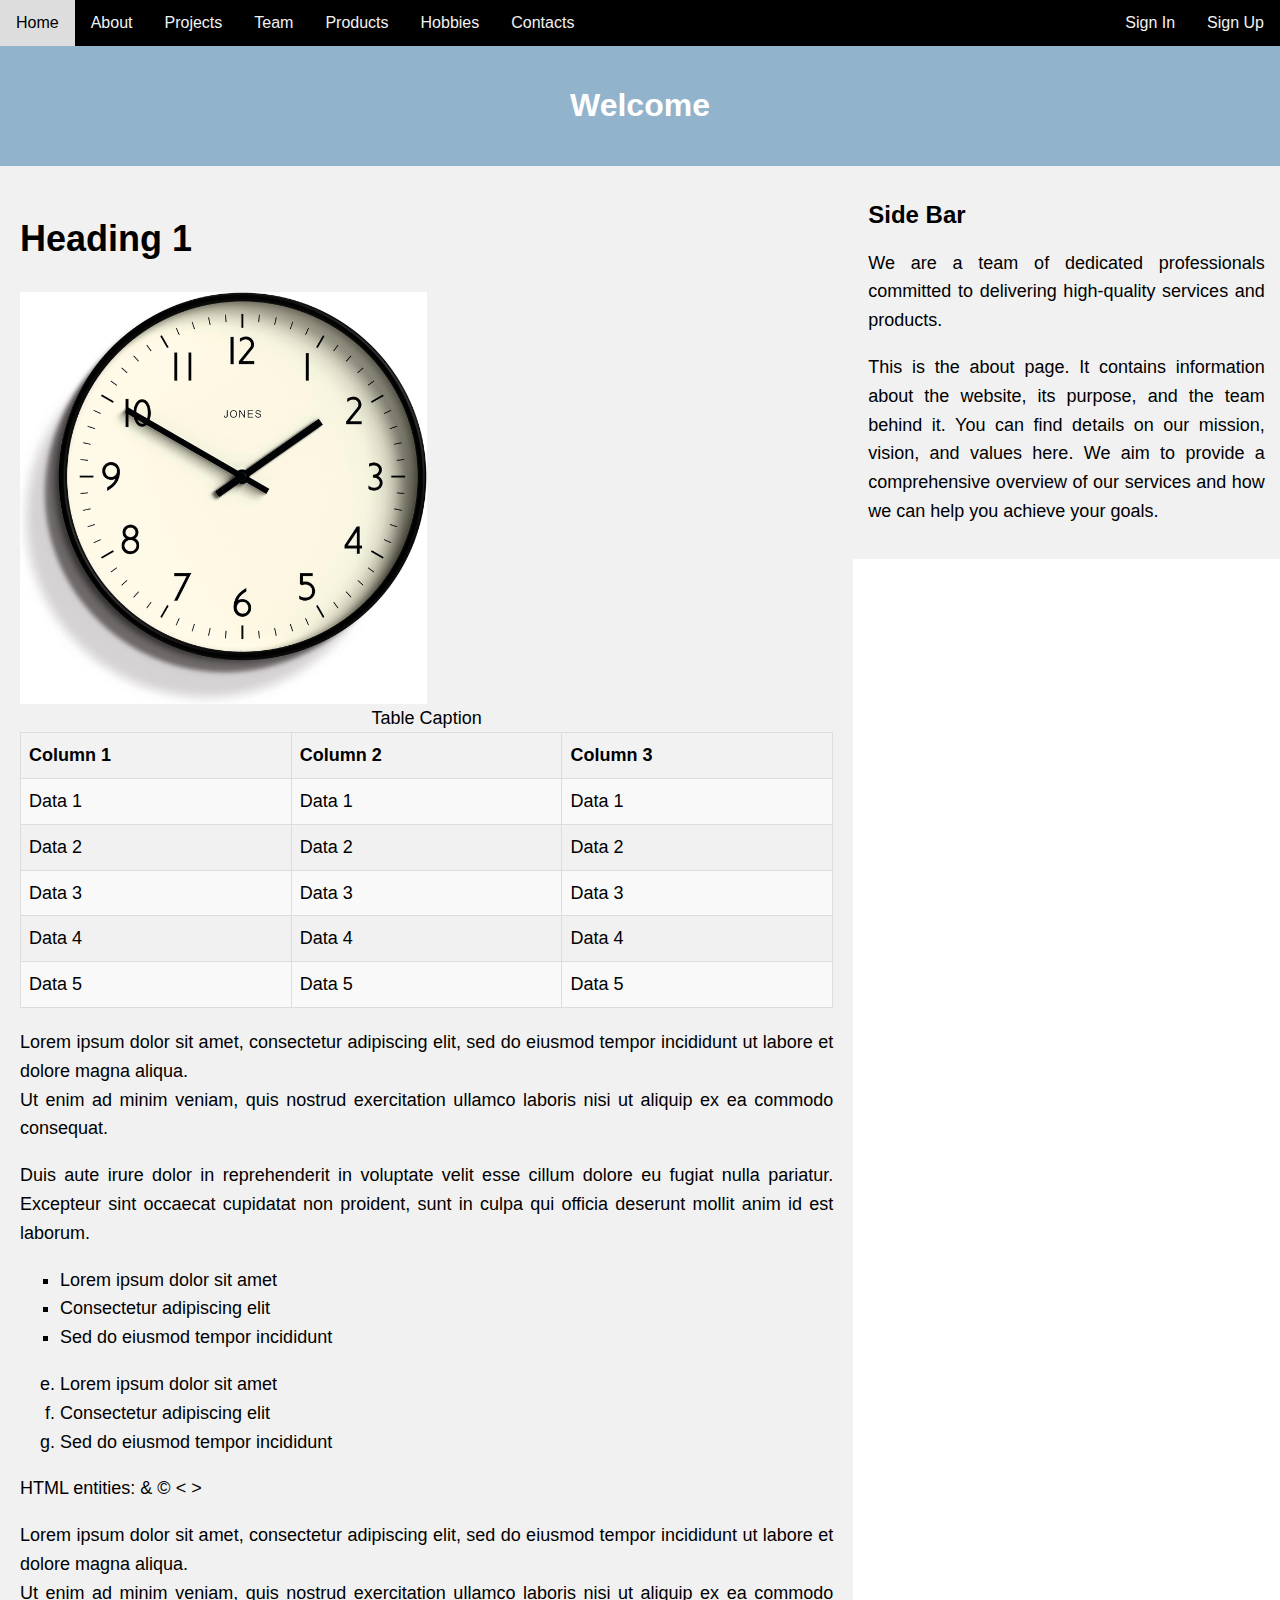
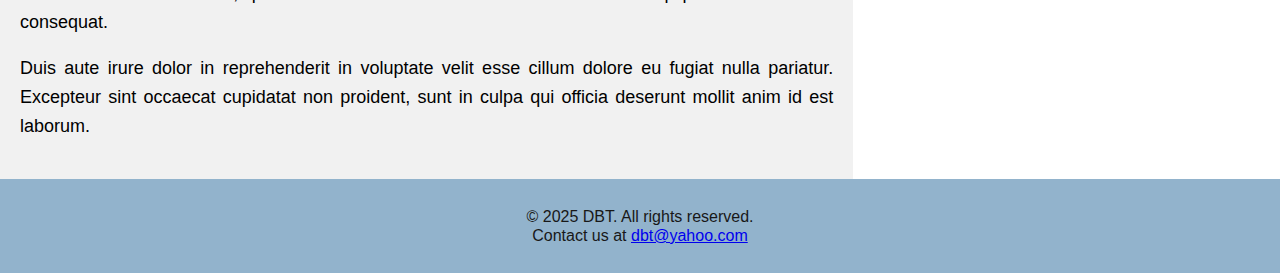
<file: index.html>
<!DOCTYPE html>
<html lang="en">
<head>
    <meta charset="UTF-8">
    <meta name="viewport" content="width=device-width, initial-scale=1.0">
    <title>About - DBT</title>
    <link rel="stylesheet" href="css/style.css">
</head>
<body>
<div class="topnav">
    <!-- Top nav section -->
    <a href="./">Home</a>
    <a href="about.html">About</a>
    <a href="projects.html">Projects</a>
    <a href="team.html">Team</a>
    <a href="products.html">Products</a>
    <a href="hobbies.html">Hobbies</a>
    <a href="contacts.html">Contacts</a>

    <div class="topnav-right">
        <a href="signin.html">Sign In</a>
        <a href="signup.html">Sign Up</a>
    </div>
</div>

<div class="header">
    <h1>Welcome</h1>
</div>
<div class="row">
    <div class="content">
<h1>Heading 1</h1>

   <div>
       <img src="images/clock.jpg" alt="Wall Clock" width="200" height="200">
   </div> 

<table>
    <caption>Table Caption</caption>
    <tr>
        <th>Column 1</th>
        <th>Column 2</th>
        <th>Column 3</th>
    </tr>
    <tr>
        <td>Data 1</td>
        <td>Data 1</td>
        <td>Data 1</td>
    </tr>
    <tr>
        <td>Data 2</td>
        <td>Data 2</td>
        <td>Data 2</td>
    </tr>
    <tr>
        <td>Data 3</td>
        <td>Data 3</td>
        <td>Data 3</td>
    </tr>
    <tr>
        <td>Data 4</td>
        <td>Data 4</td>
        <td>Data 4</td>
    </tr>
    <tr>
        <td>Data 5</td>
        <td>Data 5</td>
        <td>Data 5</td>
    </tr>
</table>


    <p>Lorem ipsum dolor sit amet, consectetur adipiscing elit, sed do eiusmod tempor incididunt ut labore et dolore magna aliqua. <br> Ut enim ad minim veniam, quis nostrud exercitation ullamco laboris nisi ut aliquip ex ea commodo consequat.</p> <p>Duis aute irure dolor in reprehenderit in voluptate velit esse cillum dolore eu fugiat nulla pariatur. Excepteur sint occaecat cupidatat non proident, sunt in culpa qui officia deserunt mollit anim id est laborum.</p>

    <ul type="square">
        <li>Lorem ipsum dolor sit amet</li>
        <li>Consectetur adipiscing elit</li>
        <li>Sed do eiusmod tempor incididunt</li>
    </ul>

    <ol type="a" start="5">
        <li>Lorem ipsum dolor sit amet</li>
        <li>Consectetur adipiscing elit</li>
        <li>Sed do eiusmod tempor incididunt</li>
    </ol>

<p>HTML entities: &amp; &copy; &lt; &gt;</p>

<div>
    <p>Lorem ipsum dolor sit amet, consectetur adipiscing elit, sed do eiusmod tempor incididunt ut labore et dolore magna aliqua. <br> Ut enim ad minim veniam, quis nostrud exercitation ullamco laboris nisi ut aliquip ex ea commodo consequat.</p>
    <p>Duis aute irure dolor in reprehenderit in voluptate velit esse cillum dolore eu fugiat nulla pariatur. Excepteur sint occaecat cupidatat non proident, sunt in culpa qui officia deserunt mollit anim id est laborum.</p>
</div>
    </div>
    <div class="sidebar">
        <h2>Side Bar</h2>
        <p>We are a team of dedicated professionals committed to delivering high-quality services and products.</p>
        <p>This is the about page. It contains information about the website, its purpose, and the team behind it. 
        You can find details on our mission, vision, and values here. We aim to provide a comprehensive overview of 
        our services and how we can help you achieve your goals.</p>
    </div>
</div>
<div class="footer">
    <p>© 2025 DBT. All rights reserved.</p>
    <p>Contact us at <a href="mailto:dbt@yahoo.com">dbt@yahoo.com</a></p>
</div>

</body>
</html>
</file>
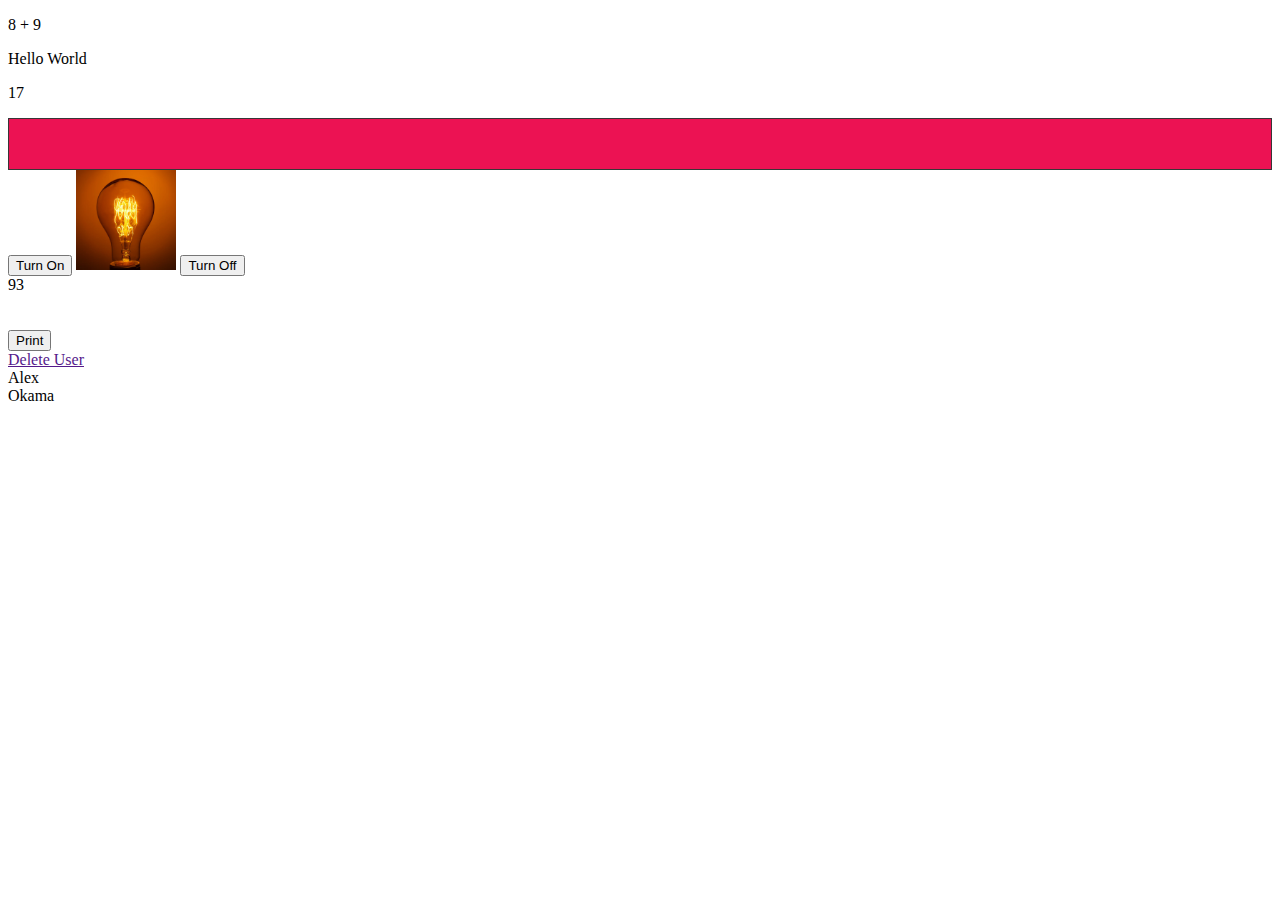
<file: JS/index.html>
<!DOCTYPE html>
<html lang="en">
<head>
	<title></title>
	<meta charset="UTF-8">
	<meta name="description" content="">
	
<style>

#amep{
background-color: #24951f;
with:50%;
height:50px;
border: 1px solid #373737;
}

#emap{
background-color: #ec1253;
with:50%;
height:50px;
border: 1px solid #373737;
}
</style>	
</head>

<body>

<p>8 + 9</p>

<p id="demo"></p>

<p id="il"></p>

<div id="emap">

</div>

<button onclick="getElementById('myImg').src='../images/bulb_on.webp'">Turn On</button>

<img src="../images/bulb_on.webp" id="myImg" style="width:100px" >

<button onclick="getElementById('myImg').src='../images/bulb_off.webp'">Turn Off</button>


<br>

<script>

document.write(48 + 45);

</script>

<br>

<script>

<!-- window.alert("File deleted"); -->

</script>
<br>

<script>

let sal = 78 + 48;

console.log("Your salary is :" + sal);

</script>

<br>

<script>

let sal = 78 + 48;


</script>
<input type="submit" onclick="window.print();" value = "Print" />

<br>

<a href="" onclick="window.confirm('Are you sure you want to go for a break?');">Delete User</a>

<br>

<script>
let firstname = "Alex";

document.write(firstname);

</script>
<br>

<script>
var lastname = "Okama";

document.write(lastname);

</script>

<br>

<script>
const score = 45;
var marks = 75;

<!-- marks += 4 -->
score += 4

<!-- document.write(marks); -->
document.write(score);

</script>



<br><br><br><br><br>

<script src="script.js"></script>

</body>
</html>
</file>
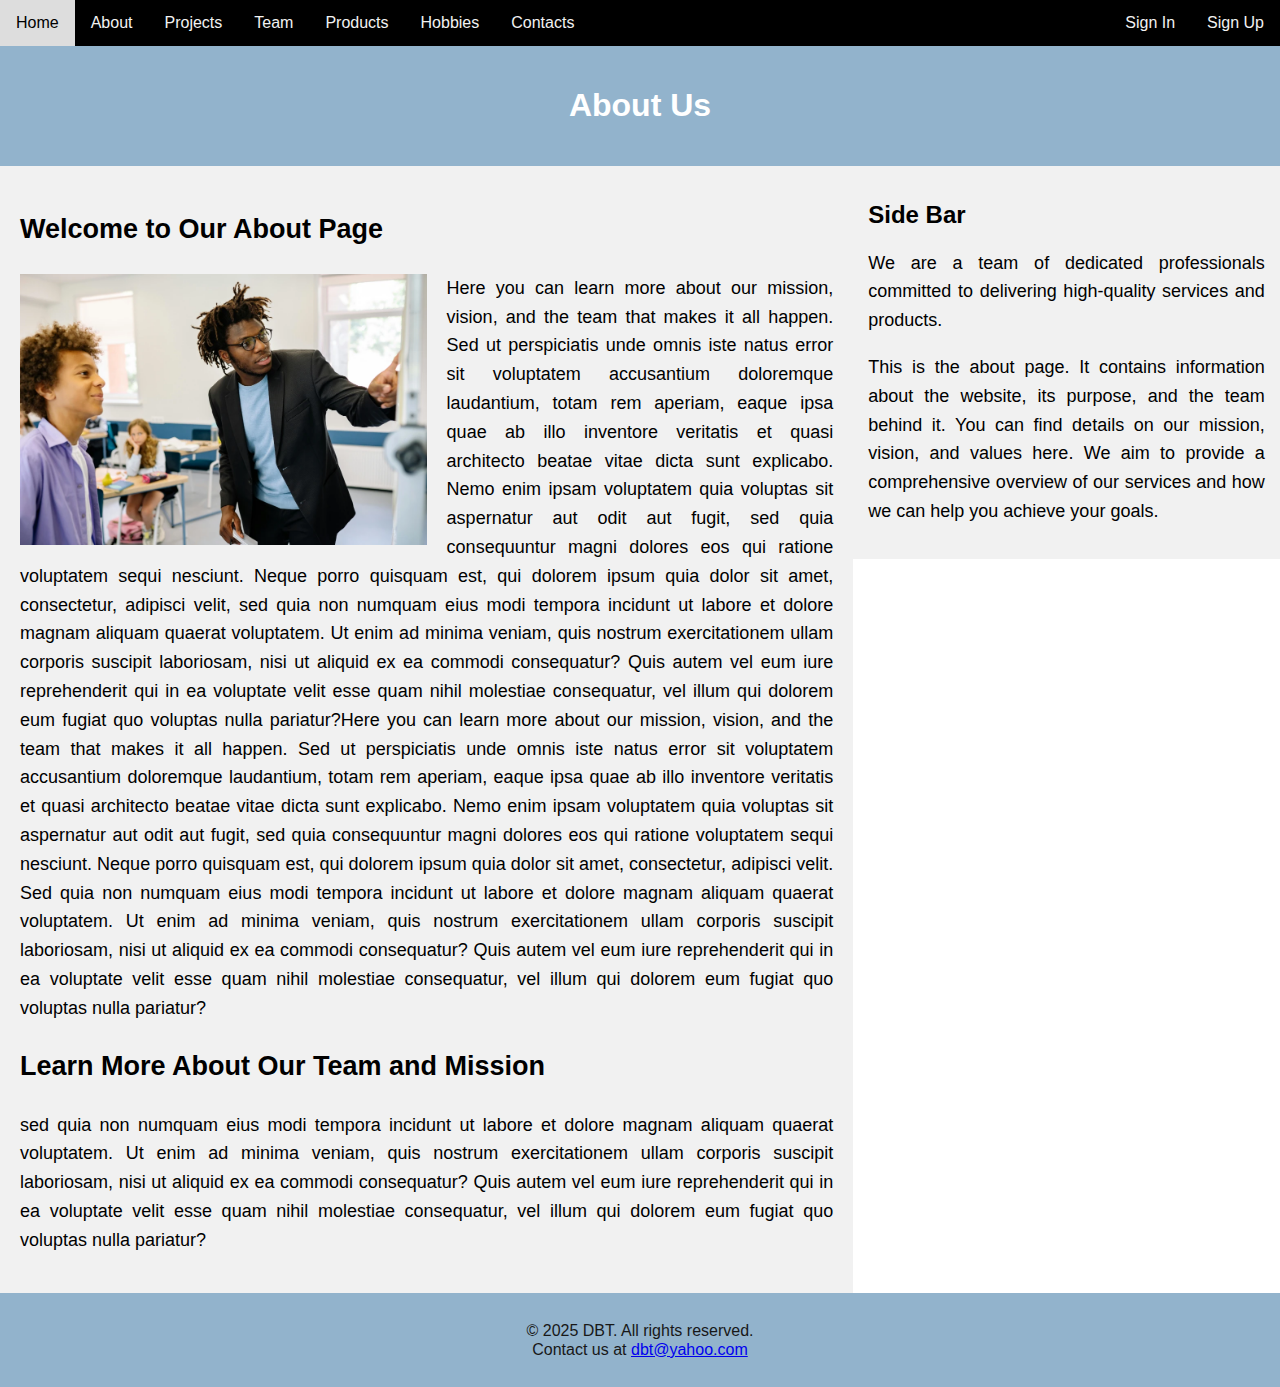
<file: about.html>
<!DOCTYPE html>
<html lang="en">
<head>
    <meta charset="UTF-8">
    <meta name="viewport" content="width=device-width, initial-scale=1.0">
    <title>About - DBT</title>
    <link rel="stylesheet" href="css/style.css">
</head>
<body>
<div class="topnav">
    <!-- Top nav section -->
    <a href="./">Home</a>
    <a href="about.html">About</a>
    <a href="projects.html">Projects</a>
    <a href="team.html">Team</a>
    <a href="products.html">Products</a>
    <a href="hobbies.html">Hobbies</a>
    <a href="contacts.html">Contacts</a>

    <div class="topnav-right">
        <a href="signin.html">Sign In</a>
        <a href="signup.html">Sign Up</a>
    </div>
</div>

<div class="header">
    <h1>About Us</h1>
</div>
<div class="row">
    <div class="content">
        <h2>Welcome to Our About Page</h2>
        <p><img src="images/teacher.webp" alt="Our Team">Here you can learn more about our mission, vision, and the team that makes it all happen. Sed ut perspiciatis unde omnis iste natus error sit voluptatem accusantium doloremque laudantium, totam rem aperiam, eaque ipsa quae ab illo inventore veritatis et quasi architecto beatae vitae dicta sunt explicabo. Nemo enim ipsam voluptatem quia voluptas sit aspernatur aut odit aut fugit, sed quia consequuntur magni dolores eos qui ratione voluptatem sequi nesciunt. Neque porro quisquam est, qui dolorem ipsum quia dolor sit amet, consectetur, adipisci velit, sed quia non numquam eius modi tempora incidunt ut labore et dolore magnam aliquam quaerat voluptatem. Ut enim ad minima veniam, quis nostrum exercitationem ullam corporis suscipit laboriosam, nisi ut aliquid ex ea commodi consequatur? Quis autem vel eum iure reprehenderit qui in ea voluptate velit esse quam nihil molestiae consequatur, vel illum qui dolorem eum fugiat quo voluptas nulla pariatur?Here you can learn more about our mission, vision, and the team that makes it all happen. Sed ut perspiciatis unde omnis iste natus error sit voluptatem accusantium doloremque laudantium, totam rem aperiam, eaque ipsa quae ab illo inventore veritatis et quasi architecto beatae vitae dicta sunt explicabo. Nemo enim ipsam voluptatem quia voluptas sit aspernatur aut odit aut fugit, sed quia consequuntur magni dolores eos qui ratione voluptatem sequi nesciunt. Neque porro quisquam est, qui dolorem ipsum quia dolor sit amet, consectetur, adipisci velit.
Sed quia non numquam eius modi tempora incidunt ut labore et dolore magnam aliquam quaerat voluptatem. Ut enim ad minima veniam, quis nostrum exercitationem ullam corporis suscipit laboriosam, nisi ut aliquid ex ea commodi consequatur? Quis autem vel eum iure reprehenderit qui in ea voluptate velit esse quam nihil molestiae consequatur, vel illum qui dolorem eum fugiat quo voluptas nulla pariatur?</p>
                    <h2>Learn More About Our Team and Mission</h2>

        <p>sed quia non numquam eius modi tempora incidunt ut labore et dolore magnam aliquam quaerat voluptatem. Ut enim ad minima veniam, quis nostrum exercitationem ullam corporis suscipit laboriosam, nisi ut aliquid ex ea commodi consequatur? Quis autem vel eum iure reprehenderit qui in ea voluptate velit esse quam nihil molestiae consequatur, vel illum qui dolorem eum fugiat quo voluptas nulla pariatur?</p>

    </div>
    <div class="sidebar">
                <h2>Side Bar</h2>
        <p>We are a team of dedicated professionals committed to delivering high-quality services and products.</p>
        <p>This is the about page. It contains information about the website, its purpose, and the team behind it. 
        You can find details on our mission, vision, and values here. We aim to provide a comprehensive overview of 
        our services and how we can help you achieve your goals.</p>
    </div>
</div>
<div class="footer">
    <p>© 2025 DBT. All rights reserved.</p>
    <p>Contact us at <a href="mailto:dbt@yahoo.com">dbt@yahoo.com</a></p>
</div>

</body>
</html>
</file>
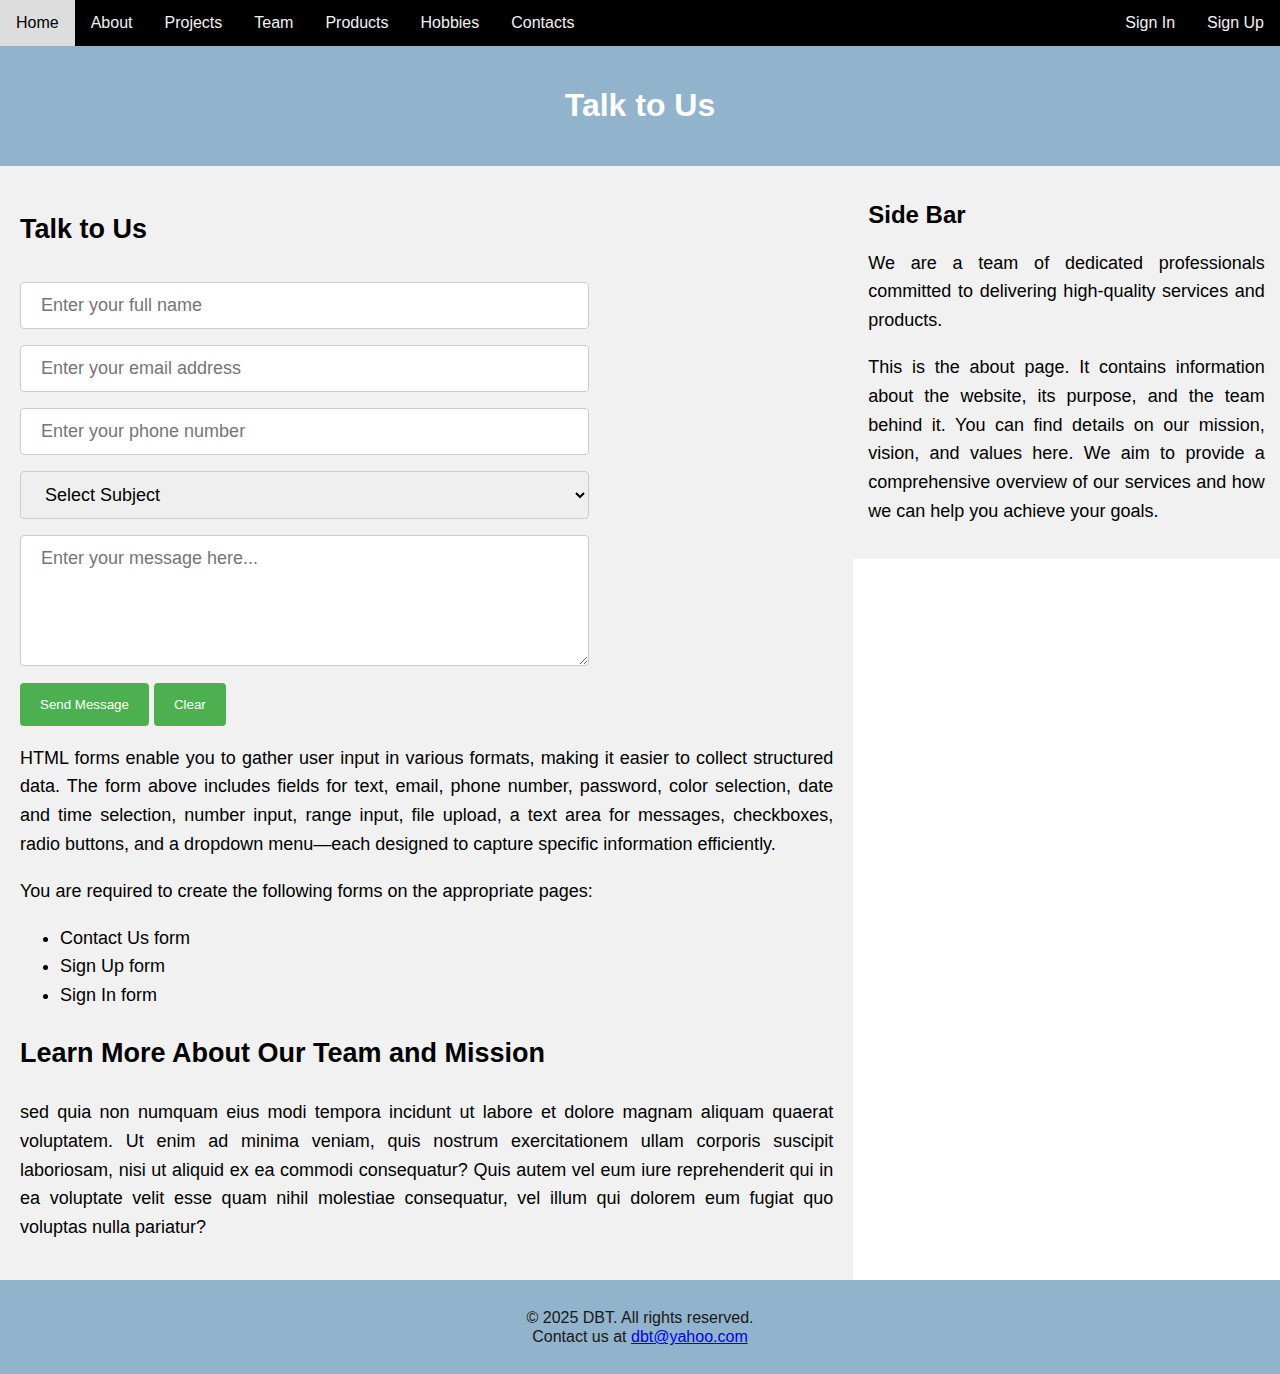
<file: contacts.html>
<!DOCTYPE html>
<html lang="en">
<head>
    <meta charset="UTF-8">
    <meta name="viewport" content="width=device-width, initial-scale=1.0">
    <title>About - DBT</title>
    <link rel="stylesheet" href="css/style.css">
</head>
<body>
<div class="topnav">
    <!-- Top nav section -->
    <a href="./">Home</a>
    <a href="about.html">About</a>
    <a href="projects.html">Projects</a>
    <a href="team.html">Team</a>
    <a href="products.html">Products</a>
    <a href="hobbies.html">Hobbies</a>
    <a href="contacts.html">Contacts</a>

    <div class="topnav-right">
        <a href="signin.html">Sign In</a>
        <a href="signup.html">Sign Up</a>
    </div>
</div>

<div class="header">
    <h1>Talk to Us</h1>
</div>
<div class="row">
    <div class="content">
        <h2>Talk to Us</h2>
        
<form action="processes.php" method="post">
    <input type="text" name="allnames" placeholder="Enter your full name" required/><br>
    <input type="email" name="email" placeholder="Enter your email address" required /><br>
    <input type="tel" name="phone" placeholder="Enter your phone number" required /><br>
        <select name="subject" id="">
        <option value="" disabled selected>Select Subject</option>
        <option>Email Support</option>
        <option>eLearning Support</option>
        <option>Attendance Support</option>
        <option>General Feedback</option>
    </select><br>
    <textarea name="message" rows="5" cols="30" placeholder="Enter your message here..." required></textarea><br>
    <input type="submit" name="send_message" value="Send Message" />
    <input type="reset" value="Clear" />
</form>

<p>HTML forms enable you to gather user input in various formats, making it easier to collect structured data. The form above includes fields for text, email, phone number, password, color selection, date and time selection, number input, range input, file upload, a text area for messages, checkboxes, radio buttons, and a dropdown menu—each designed to capture specific information efficiently.</p>
<p>You are required to create the following forms on the appropriate pages:</p>
<ul>
    <li>Contact Us form</li>
    <li>Sign Up form</li>
    <li>Sign In form</li>
</ul>

<h2>Learn More About Our Team and Mission</h2>
<p>sed quia non numquam eius modi tempora incidunt ut labore et dolore magnam aliquam quaerat voluptatem. Ut enim ad minima veniam, quis nostrum exercitationem ullam corporis suscipit laboriosam, nisi ut aliquid ex ea commodi consequatur? Quis autem vel eum iure reprehenderit qui in ea voluptate velit esse quam nihil molestiae consequatur, vel illum qui dolorem eum fugiat quo voluptas nulla pariatur?</p>

    </div>
    <div class="sidebar">
                <h2>Side Bar</h2>
        <p>We are a team of dedicated professionals committed to delivering high-quality services and products.</p>
        <p>This is the about page. It contains information about the website, its purpose, and the team behind it. 
        You can find details on our mission, vision, and values here. We aim to provide a comprehensive overview of 
        our services and how we can help you achieve your goals.</p>
    </div>
</div>
<div class="footer">
    <p>© 2025 DBT. All rights reserved.</p>
    <p>Contact us at <a href="mailto:dbt@yahoo.com">dbt@yahoo.com</a></p>
</div>

</body>
</html>
</file>
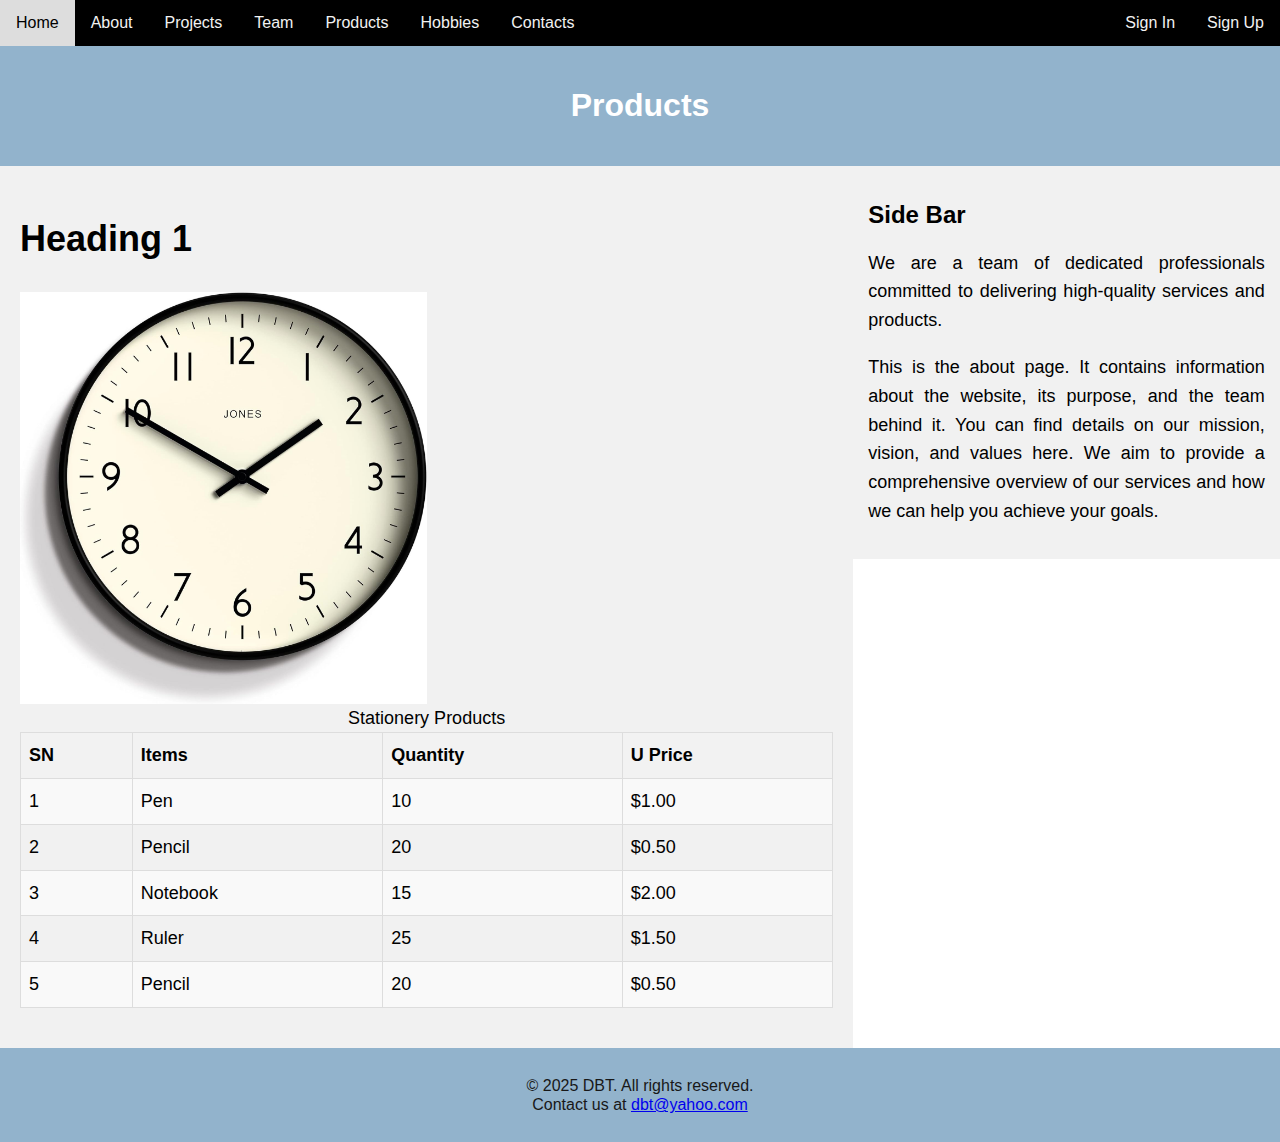
<file: products.html>
<!DOCTYPE html>
<html lang="en">
<head>
    <meta charset="UTF-8">
    <meta name="viewport" content="width=device-width, initial-scale=1.0">
    <title>About - DBT</title>
    <link rel="stylesheet" href="css/style.css">
</head>
<body>
<div class="topnav">
    <!-- Top nav section -->
    <a href="./">Home</a>
    <a href="about.html">About</a>
    <a href="projects.html">Projects</a>
    <a href="team.html">Team</a>
    <a href="products.html">Products</a>
    <a href="hobbies.html">Hobbies</a>
    <a href="contacts.html">Contacts</a>

    <div class="topnav-right">
        <a href="signin.html">Sign In</a>
        <a href="signup.html">Sign Up</a>
    </div>
</div>

<div class="header">
    <h1>Products</h1>
</div>
<div class="row">
    <div class="content">
<h1>Heading 1</h1>

   <div>
       <img src="images/clock.jpg" alt="Wall Clock" width="200" height="200">
   </div> 

<table>
    <caption>Stationery Products</caption>
    <tr>
        <th>SN</th>
        <th>Items</th>
        <th>Quantity</th>
        <th>U Price</th>
    </tr>
    <tr>
        <td>1</td>
        <td>Pen</td>
        <td>10</td>
        <td>$1.00</td>
    </tr>
    <tr>
        <td>2</td>
        <td>Pencil</td>
        <td>20</td>
        <td>$0.50</td>
    </tr>
    <tr>
        <td>3</td>
        <td>Notebook</td>
        <td>15</td>
        <td>$2.00   </td>
    </tr>
    <tr>
        <td>4</td>
        <td>Ruler</td>
        <td>25</td>
        <td>$1.50</td>
    </tr>
    <tr>
        <td>5</td>
        <td>Pencil</td>
        <td>20</td>
        <td>$0.50</td>
    </tr>
</table>


    </div>
    <div class="sidebar">
                <h2>Side Bar</h2>
        <p>We are a team of dedicated professionals committed to delivering high-quality services and products.</p>
        <p>This is the about page. It contains information about the website, its purpose, and the team behind it. 
        You can find details on our mission, vision, and values here. We aim to provide a comprehensive overview of 
        our services and how we can help you achieve your goals.</p>
    </div>
</div>
<div class="footer">
    <p>© 2025 DBT. All rights reserved.</p>
    <p>Contact us at <a href="mailto:dbt@yahoo.com">dbt@yahoo.com</a></p>
</div>

</body>
</html>
</file>
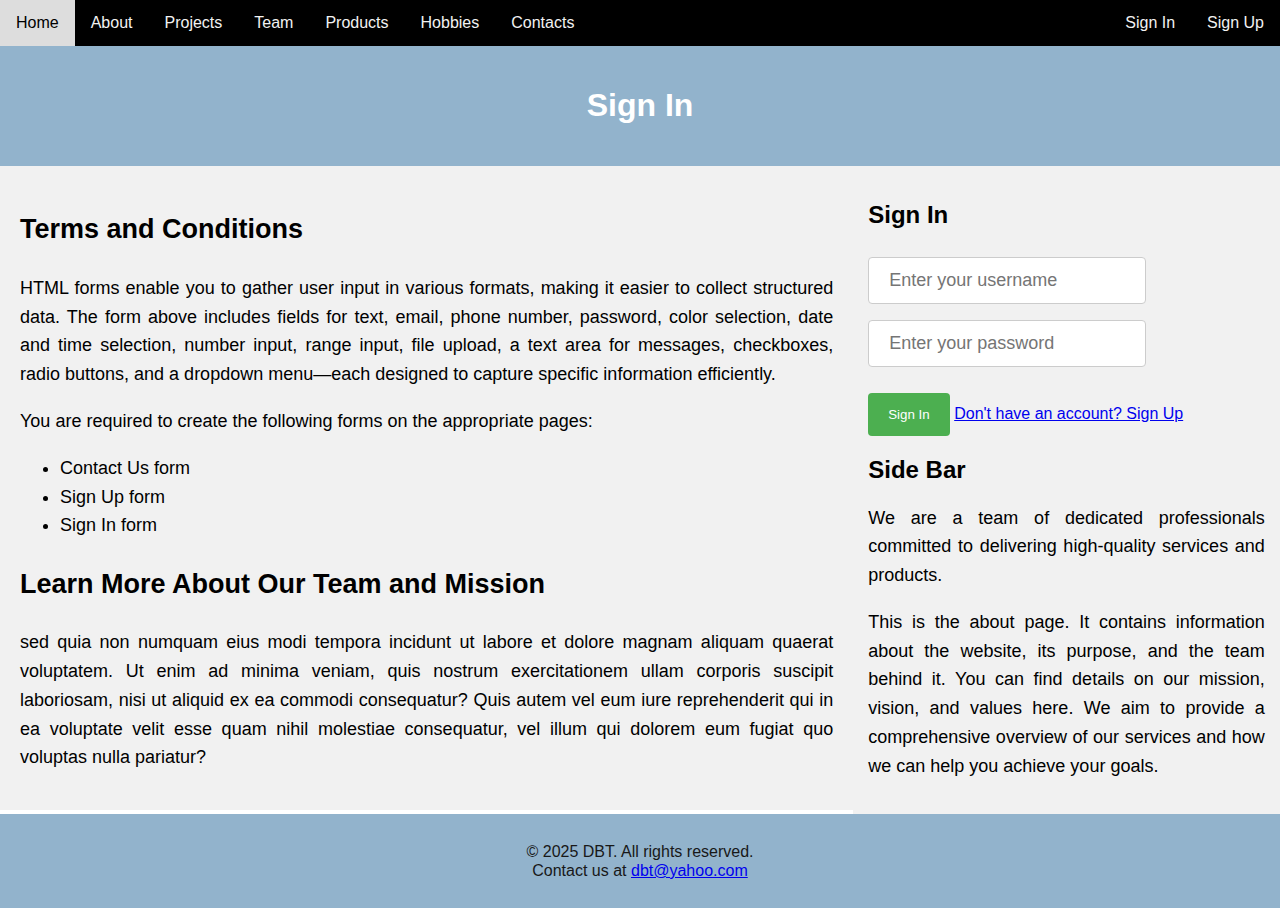
<file: signin.html>
<!DOCTYPE html>
<html lang="en">
<head>
    <meta charset="UTF-8">
    <meta name="viewport" content="width=device-width, initial-scale=1.0">
    <title>About - DBT</title>
    <link rel="stylesheet" href="css/style.css">
</head>
<body>
<div class="topnav">
    <!-- Top nav section -->
    <a href="./">Home</a>
    <a href="about.html">About</a>
    <a href="projects.html">Projects</a>
    <a href="team.html">Team</a>
    <a href="products.html">Products</a>
    <a href="hobbies.html">Hobbies</a>
    <a href="contacts.html">Contacts</a>

    <div class="topnav-right">
        <a href="signin.html">Sign In</a>
        <a href="signup.html">Sign Up</a>
    </div>
</div>

<div class="header">
    <h1>Sign In</h1>
</div>
<div class="row">
    <div class="content">
        <h2>Terms and Conditions</h2>
<p>HTML forms enable you to gather user input in various formats, making it easier to collect structured data. The form above includes fields for text, email, phone number, password, color selection, date and time selection, number input, range input, file upload, a text area for messages, checkboxes, radio buttons, and a dropdown menu—each designed to capture specific information efficiently.</p>
<p>You are required to create the following forms on the appropriate pages:</p>
<ul>
    <li>Contact Us form</li>
    <li>Sign Up form</li>
    <li>Sign In form</li>
</ul>

<h2>Learn More About Our Team and Mission</h2>
<p>sed quia non numquam eius modi tempora incidunt ut labore et dolore magnam aliquam quaerat voluptatem. Ut enim ad minima veniam, quis nostrum exercitationem ullam corporis suscipit laboriosam, nisi ut aliquid ex ea commodi consequatur? Quis autem vel eum iure reprehenderit qui in ea voluptate velit esse quam nihil molestiae consequatur, vel illum qui dolorem eum fugiat quo voluptas nulla pariatur?</p>

    </div>
    <div class="sidebar">
                <h2>Sign In</h2>

<form action="" method="post">
    <input type="text" placeholder="Enter your username" required/><br>
    <input type="password" placeholder="Enter your password" required /><br>
<br>
    <input type="submit" value="Sign In" />
    <a href="signup.html">Don't have an account? Sign Up</a>
</form>
        <h2>Side Bar</h2>

        <p>We are a team of dedicated professionals committed to delivering high-quality services and products.</p>
        <p>This is the about page. It contains information about the website, its purpose, and the team behind it. 
        You can find details on our mission, vision, and values here. We aim to provide a comprehensive overview of 
        our services and how we can help you achieve your goals.</p>
    </div>
</div>
<div class="footer">
    <p>© 2025 DBT. All rights reserved.</p>
    <p>Contact us at <a href="mailto:dbt@yahoo.com">dbt@yahoo.com</a></p>
</div>

</body>
</html>
</file>
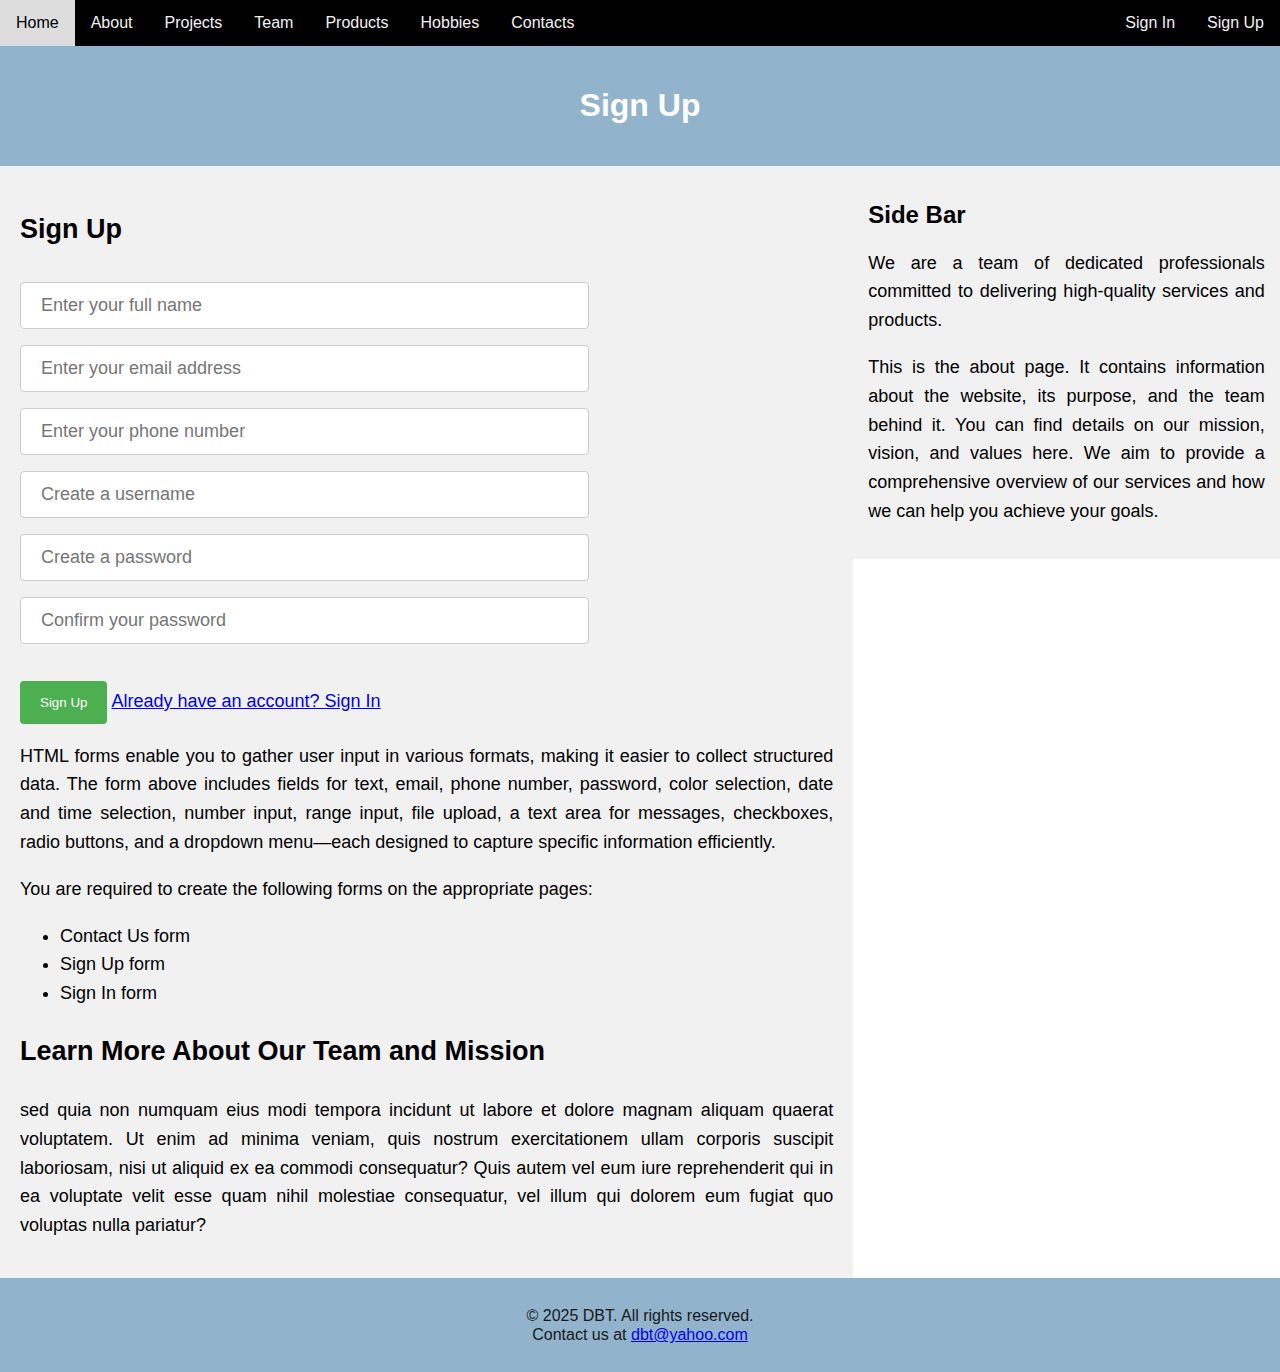
<file: signup.html>
<!DOCTYPE html>
<html lang="en">
<head>
    <meta charset="UTF-8">
    <meta name="viewport" content="width=device-width, initial-scale=1.0">
    <title>About - DBT</title>
    <link rel="stylesheet" href="css/style.css">
</head>
<body>
<div class="topnav">
    <!-- Top nav section -->
    <a href="./">Home</a>
    <a href="about.html">About</a>
    <a href="projects.html">Projects</a>
    <a href="team.html">Team</a>
    <a href="products.html">Products</a>
    <a href="hobbies.html">Hobbies</a>
    <a href="contacts.html">Contacts</a>

    <div class="topnav-right">
        <a href="signin.html">Sign In</a>
        <a href="signup.html">Sign Up</a>
    </div>
</div>

<div class="header">
    <h1>Sign Up</h1>
</div>
<div class="row">
    <div class="content">
        <h2>Sign Up</h2>

<form action="" method="post">
    <input type="text" placeholder="Enter your full name" required/><br>
    <input type="email" placeholder="Enter your email address" required /><br>
    <input type="tel" placeholder="Enter your phone number" required /><br>
    <input type="text" placeholder="Create a username" required /><br>
    <input type="password" placeholder="Create a password" required /><br>
    <input type="password" placeholder="Confirm your password" required /><br>
<br>
    <input type="submit" value="Sign Up" />
    <a href="signin.html">Already have an account? Sign In</a>
</form>

<p>HTML forms enable you to gather user input in various formats, making it easier to collect structured data. The form above includes fields for text, email, phone number, password, color selection, date and time selection, number input, range input, file upload, a text area for messages, checkboxes, radio buttons, and a dropdown menu—each designed to capture specific information efficiently.</p>
<p>You are required to create the following forms on the appropriate pages:</p>
<ul>
    <li>Contact Us form</li>
    <li>Sign Up form</li>
    <li>Sign In form</li>
</ul>

<h2>Learn More About Our Team and Mission</h2>
<p>sed quia non numquam eius modi tempora incidunt ut labore et dolore magnam aliquam quaerat voluptatem. Ut enim ad minima veniam, quis nostrum exercitationem ullam corporis suscipit laboriosam, nisi ut aliquid ex ea commodi consequatur? Quis autem vel eum iure reprehenderit qui in ea voluptate velit esse quam nihil molestiae consequatur, vel illum qui dolorem eum fugiat quo voluptas nulla pariatur?</p>

    </div>
    <div class="sidebar">
                <h2>Side Bar</h2>
        <p>We are a team of dedicated professionals committed to delivering high-quality services and products.</p>
        <p>This is the about page. It contains information about the website, its purpose, and the team behind it. 
        You can find details on our mission, vision, and values here. We aim to provide a comprehensive overview of 
        our services and how we can help you achieve your goals.</p>
    </div>
</div>
<div class="footer">
    <p>© 2025 DBT. All rights reserved.</p>
    <p>Contact us at <a href="mailto:dbt@yahoo.com">dbt@yahoo.com</a></p>
</div>

</body>
</html>
</file>
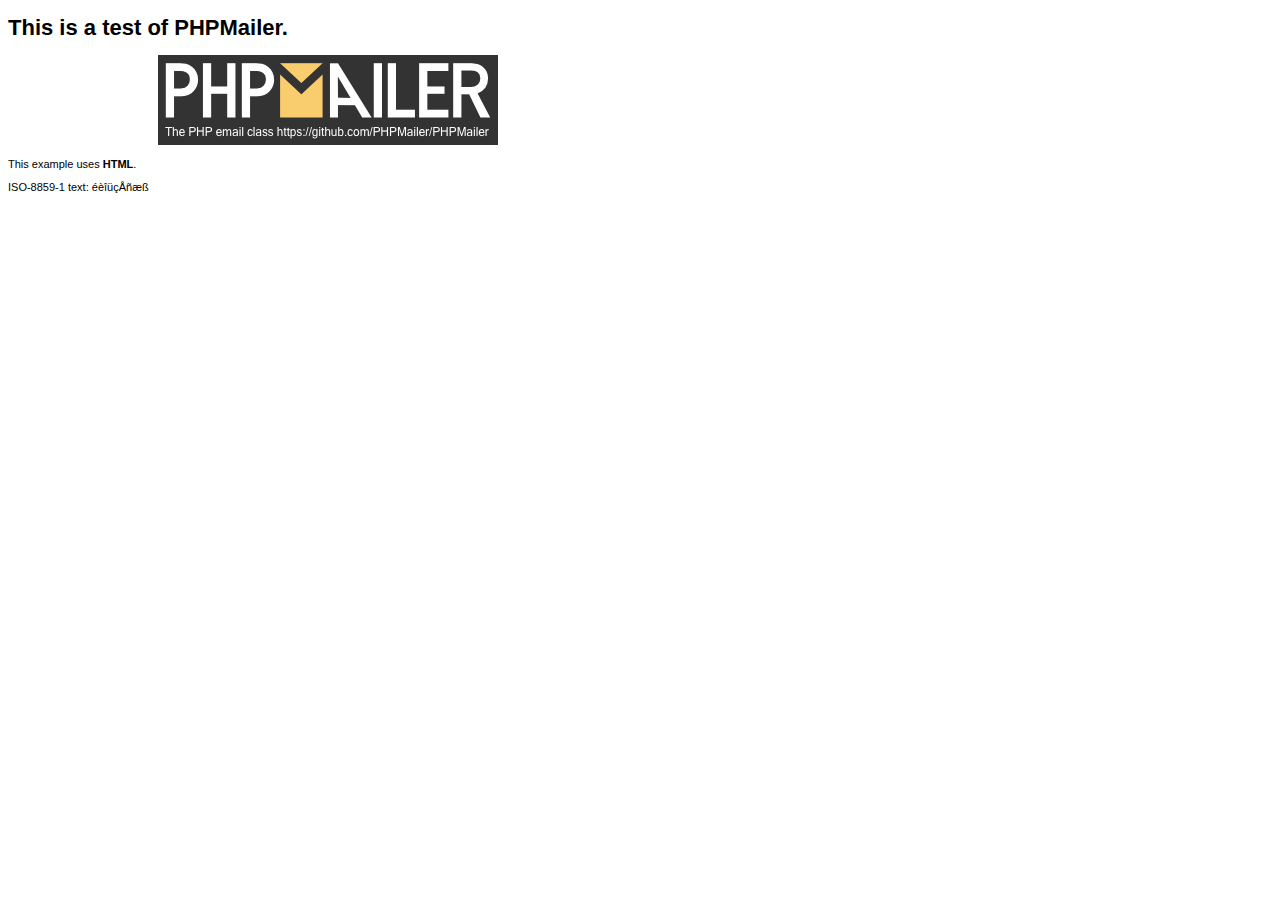
<file: plugins/PHPMailer/examples/contents.html>
<!DOCTYPE html>
<html lang="en">
<head>
  <meta http-equiv="Content-Type" content="text/html; charset=iso-8859-1">
  <title>PHPMailer Test</title>
</head>
<body>
<div style="width: 640px; font-family: Arial, Helvetica, sans-serif; font-size: 11px;">
  <h1>This is a test of PHPMailer.</h1>
  <div align="center">
    <a href="https://github.com/PHPMailer/PHPMailer/"><img src="images/phpmailer.png" height="90" width="340" alt="PHPMailer rocks"></a>
  </div>
  <p>This example uses <strong>HTML</strong>.</p>
  <p>ISO-8859-1 text: ���������</p>
</div>
</body>
</html>
</file>
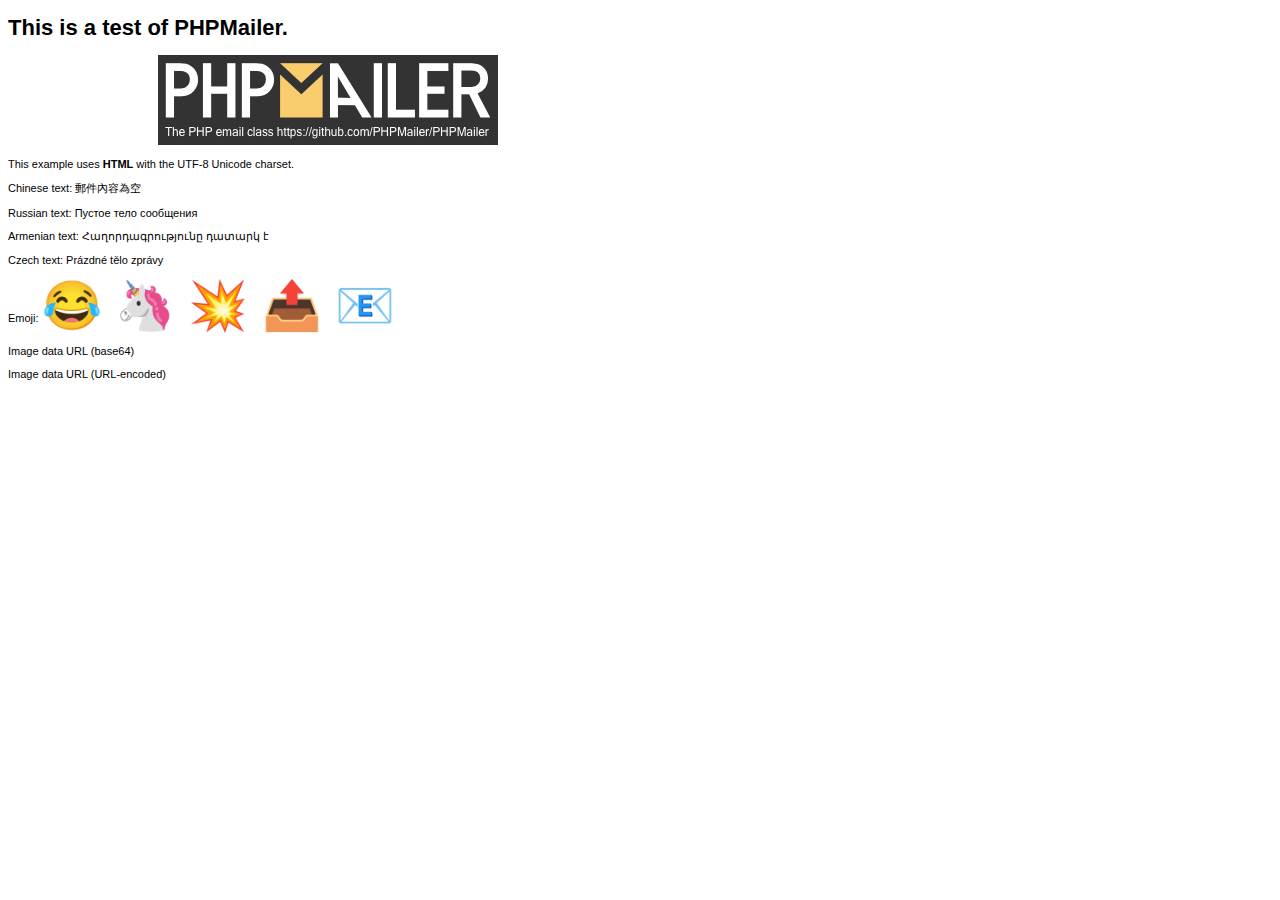
<file: plugins/PHPMailer/examples/contentsutf8.html>
<!DOCTYPE html>
<html lang="en">
<head>
  <meta http-equiv="Content-Type" content="text/html; charset=utf-8">
  <title>PHPMailer Test</title>
</head>
<body>
<div style="width: 640px; font-family: Arial, Helvetica, sans-serif; font-size: 11px;">
  <h1>This is a test of PHPMailer.</h1>
  <div align="center">
    <a href="https://github.com/PHPMailer/PHPMailer/"><img src="images/phpmailer.png" height="90" width="340" alt="PHPMailer rocks"></a>
  </div>
  <p>This example uses <strong>HTML</strong> with the UTF-8 Unicode charset.</p>
  <p>Chinese text: 郵件內容為空</p>
  <p>Russian text: Пустое тело сообщения</p>
  <p>Armenian text: Հաղորդագրությունը դատարկ է</p>
  <p>Czech text: Prázdné tělo zprávy</p>
  <p>Emoji: <span style="font-size: 48px">😂 🦄 💥 📤 📧</span></p>
  <p>Image data URL (base64)<img src="[data-uri]" alt="#"></p>
  <p>Image data URL (URL-encoded)<img src="data:image/gif,GIF89a%01%00%01%00%00%00%00%21%F9%04%01%0A%00%01%00%2C%00%00%00%00%01%00%01%00%00%02%02L%01%00%3B" alt="#"></p>
</div>
</body>
</html>
</file>
<file: css/style.css>
/* this file is used to import all the other CSS files for the project */
@import url("ImageStyle.css");
@import url("StructureStyle.css");
@import url("TableStyle.css");
@import url("TopNavStyle.css");
@import url("FormStyle.css");
</file>
